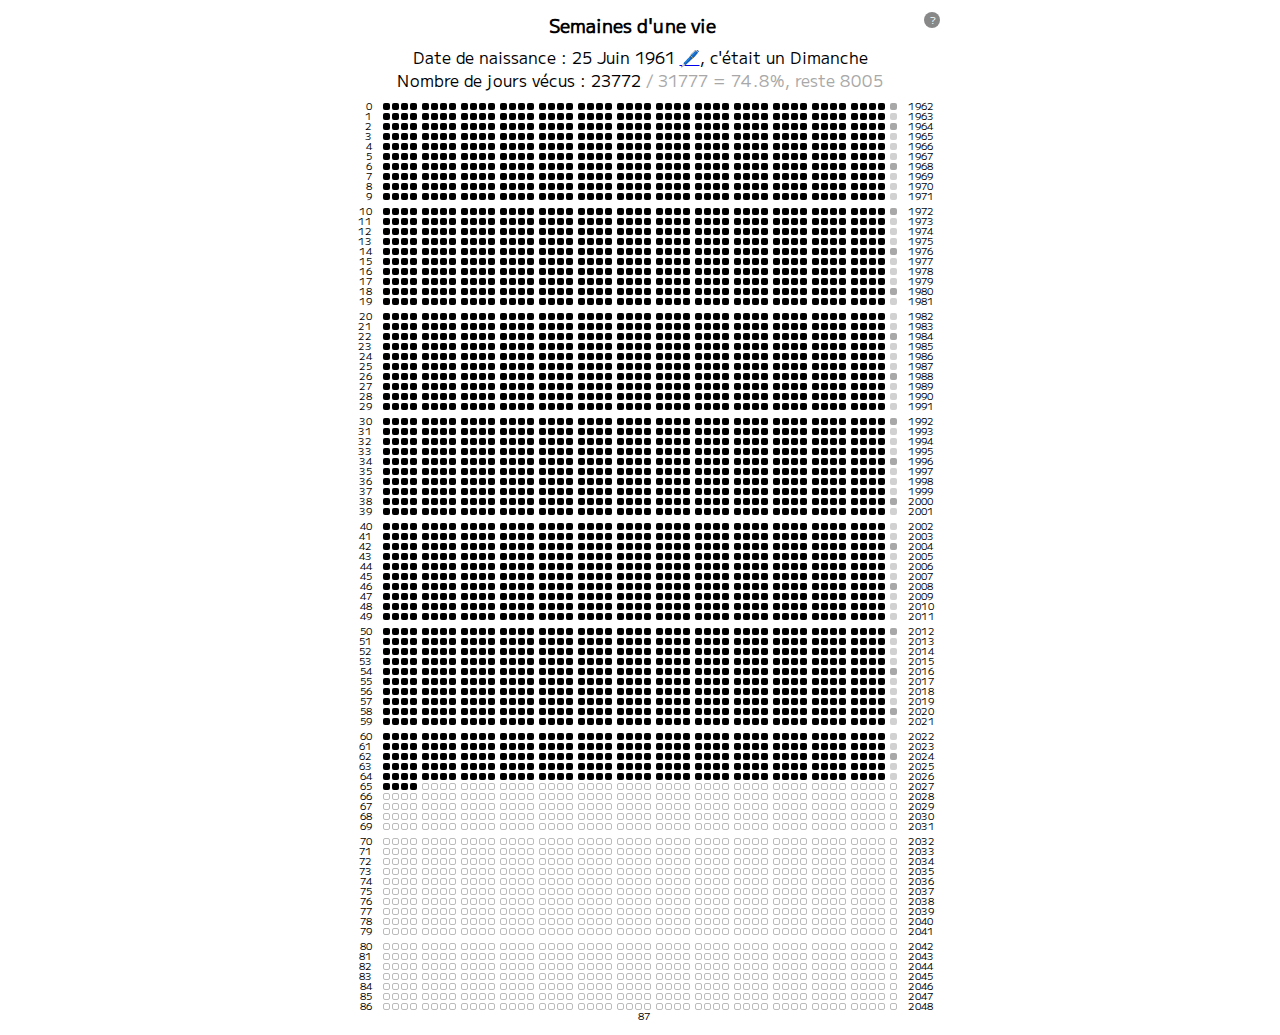
<file: index.html>
<!DOCTYPE html>
<html lang="en">

<head>
    <meta charset="UTF-8">
    <meta http-equiv="X-UA-Compatible" content="IE=edge">
    <meta name="viewport" content="width=device-width, initial-scale=1.0">
    <link href="styles.css" rel="stylesheet">
    <script src="xtras/jquery.min.js" type='text/javascript'></script>
    <script src="xtras/mylife.js" type='text/javascript'></script>
    <title>Semaines d'une vie</title>
</head>

<body>
    <div id="container">
        <div id="help">?</div>
        <h1>Semaines d'une vie</h1>
        <p id="mylife"></p>
    </div>
    <script>
        $(document).ready(() => {
            $("#help").on("click", () => {window.open("https://github.com/jcfrog/my-life-in-weeks");});
            updateDisplay();
        });
    </script>
</body>

</html>
</file>
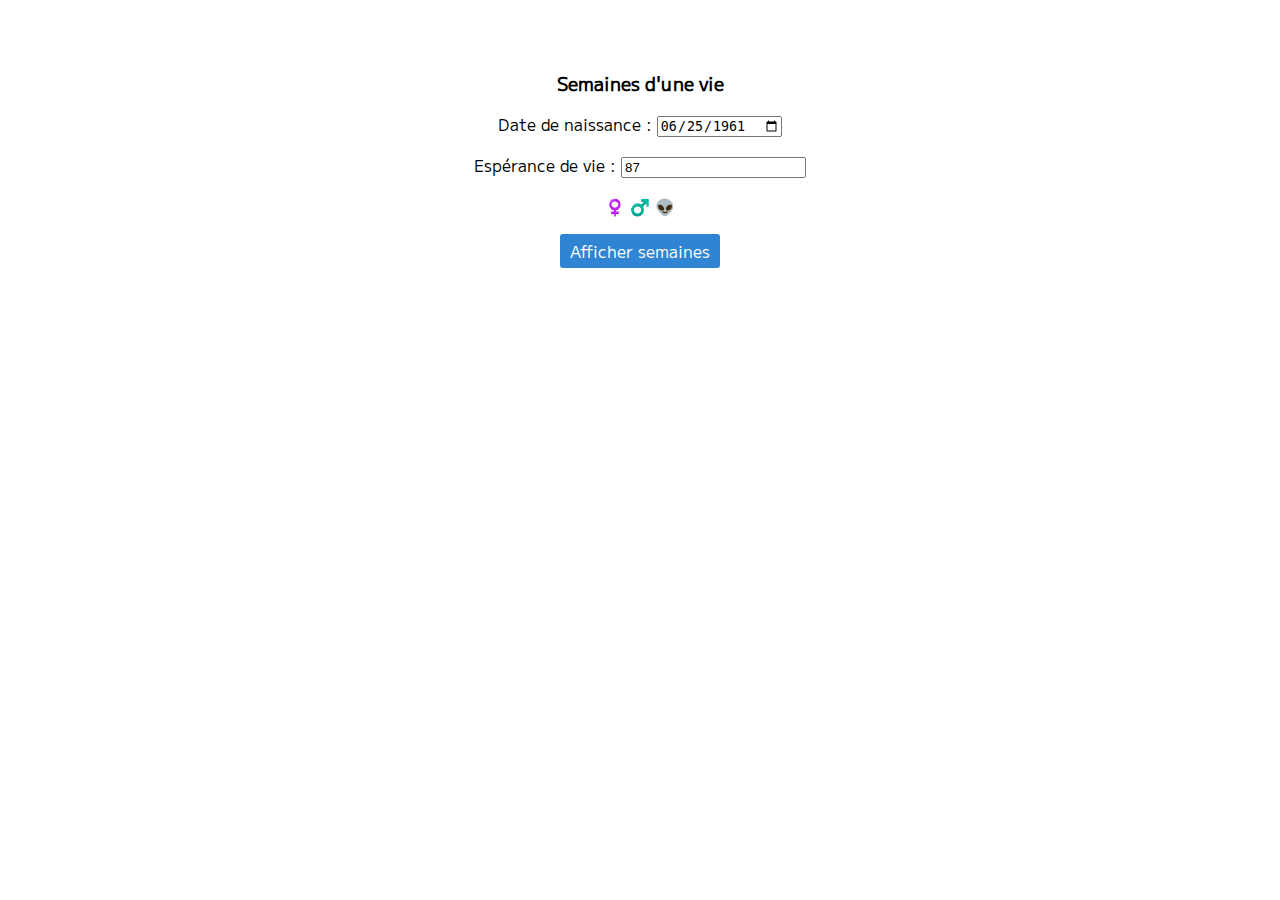
<file: choosedate.html>
<!DOCTYPE html>
<html lang="en">

<head>
    <meta charset="UTF-8">
    <meta http-equiv="X-UA-Compatible" content="IE=edge">
    <meta name="viewport" content="width=device-width, initial-scale=1.0">
    <link href="styles.css" rel="stylesheet">
    <script src="xtras/jquery.min.js" type='text/javascript'></script>
    <script src="xtras/mylife.js" type='text/javascript'></script>
    <title>Semaines d'une vie</title>
</head>

<style>
    #goforit{
        background-color: rgb(47, 132, 211);
        padding : 5px 10px;
        color: white;
        border-radius: 3px;
        display: inline-block;
        cursor: pointer;
    }
    #h{
        height : 50px;
    }
</style>
<body>
    <div id="h"></div>
    <div id="container">
        <h1>Semaines d'une vie</h1>
        <p>
            Date de naissance : <input type="date" name="bdate" id="bdate">
        </p>
        <p>
            Espérance de vie : <input type="number" name="lexp" id="lexp" size=2 > 
            <div style='display:inline-block;cursor:pointer' id="female">♀️</div>
            <div style='display:inline-block;cursor:pointer' id="male">♂️</div> 
            <div style='display:inline-block;cursor:pointer' id="alien">👽</div>            
        </p>
        <p> <div id="goforit">Afficher semaines</div> </p>
    </div>
    <script>
        $(document).ready( () => {
            $("#male").on("click", () => {$("#lexp").val(80)});
            $("#female").on("click", () => {$("#lexp").val(86)});
            $("#alien").on("click", () => {$("#lexp").val(129)});

            $("#goforit").on("click",(e)=>{
                var bd = $("#bdate").val().split("-");
                bd = bd[2]+"-"+bd[1]+"-"+bd[0];
                window.location.href = "index.html?bdate="+bd+"&lexp="+$("#lexp").val();
            });


            var day = ("0" + start.getDate()).slice(-2);
            var month = ("0" + (start.getMonth() + 1)).slice(-2);
            $("#bdate").val(start.getFullYear()+"-"+(month)+"-"+(day));
            $("#lexp").val(lifeExp);
        });
    </script>
</body>

</html>
</file>
<file: styles.css>
@font-face {
    font-family: 'ubuntu';
    font-style: normal;
    font-weight: 400;
    src: url(./font/MPLUS2-VariableFont_wght.ttf) format('truetype');
}

html{
    font-family: 'ubuntu', 'Trebuchet MS', 'Lucida Sans Unicode', 'Lucida Grande', 'Lucida Sans', Arial, sans-serif;
    font-size: 16px;;
}

#help {
    font-size: 10px;
    float: right;
    border-radius: 50%;
    width : 1rem;
    height : 1rem;
    background-color: #888;
    color: white;
    cursor: pointer;
}

#container {
    width: 600px;
    margin: 0 auto;
    text-align: center;
}

.jcweek {
    display: inline-block;
    width: 7px;
    height: 7px;
    background-color: black;
    margin: 0 1px;
    border-radius: 2px;
    /*border-bottom: 1px solid grey;*/
}

.jcweek1 {
    background-color: rgb(209, 209, 209);
    /*width : 1px;*/
}

.jcweek2 {
    background-color: rgb(168, 168, 168);
    /*width : 2px;*/
}

.jcweek3 {
    background-color: rgb(255, 0, 170);
    height: 3px;
}

.jcweek4 {
    background-color: rgb(0, 217, 255);
    height: 4px;
}

.jcweek5 {
    background-color: rgb(255, 115, 0);
    height: 5px;
}

.jcweek6 {
    background-color: rgb(255, 15, 55);
    height: 6px;
}

.age , .year{
    font-size: 10px;
    width: 20px;
    display: inline-block;
    text-align: right;
    padding: 0px 10px;

}

#mylife {
    line-height: 7px;
}

.week-spacer {
    width: 3px;
    display: inline-block;
}
.vert-spacer{
    height:5px;
    width : 100%;
}

.emptyweek {
    background-color: white;
    border: #bbb thin solid;
    box-sizing: border-box;
    -moz-box-sizing: border-box;
    -webkit-box-sizing: border-box;
}
h1{
    font-size: 18px;
}

.dimmed{
    color :rgb(168, 168, 168);
}
</file>
